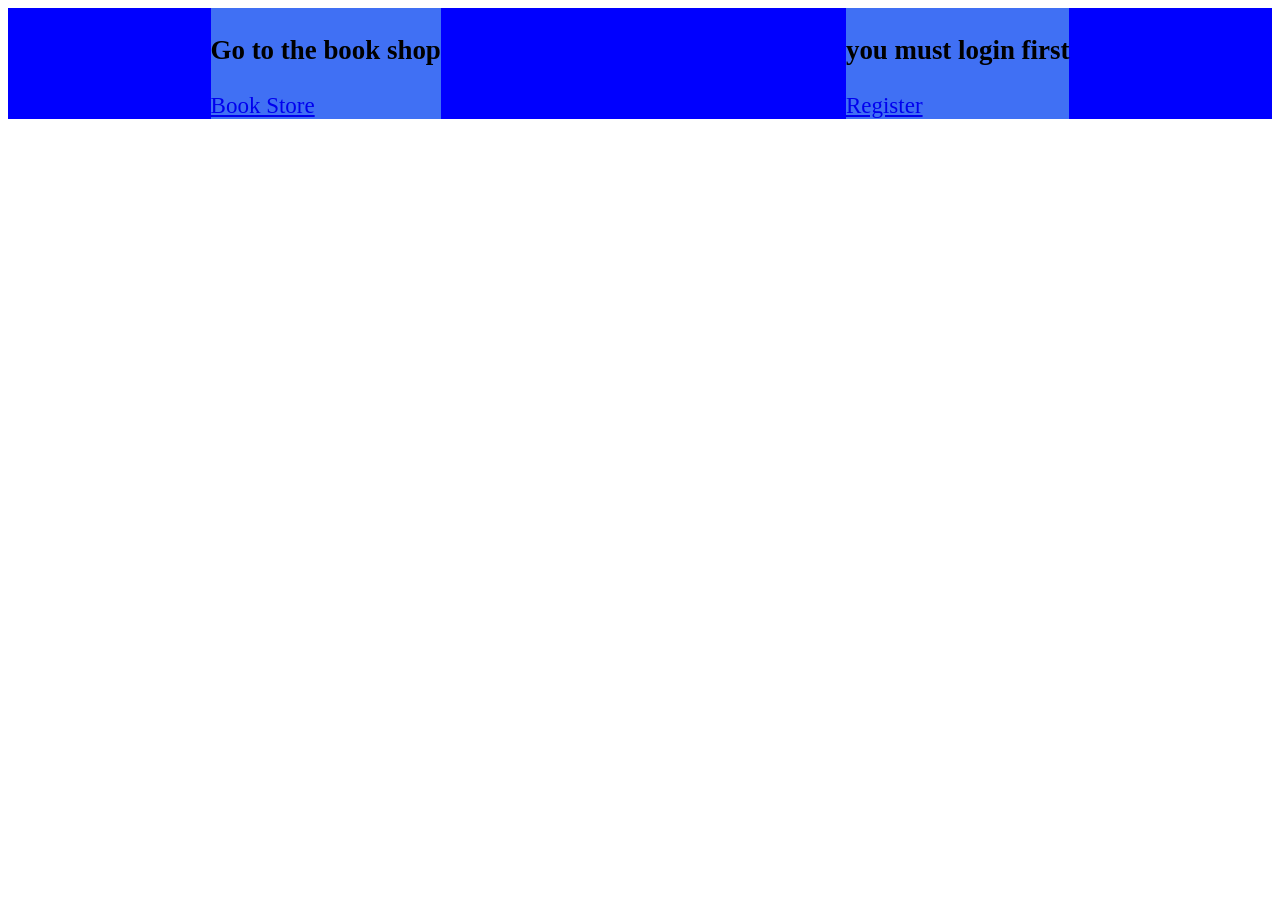
<file: Login Bootstrap/index.html>
<!DOCTYPE html>
<html lang="en">

<head>
    <meta charset="UTF-8">
    <meta http-equiv="X-UA-Compatible" content="IE=edge">
    <meta name="viewport" content="width=device-width, initial-scale=1.0">
    <title>Book</title>
    <style>
        .container {
            display: flex;
            justify-content: space-around;
            background-color: blue;
        }
        
        .a {
            font-size: 23px;
            background-color: #4070f4;
        }
    </style>
</head>

<body>
    <div class="container">
        <div class="a">
            <h3>Go to the book shop</h3>
            <a href="book.html">Book Store</a>
        </div>
        <div class="a">
            <h3>you must login first</h3>
            <a href="signin.html">Register</a>
        </div>
    </div>


</body>

</html>
</file>
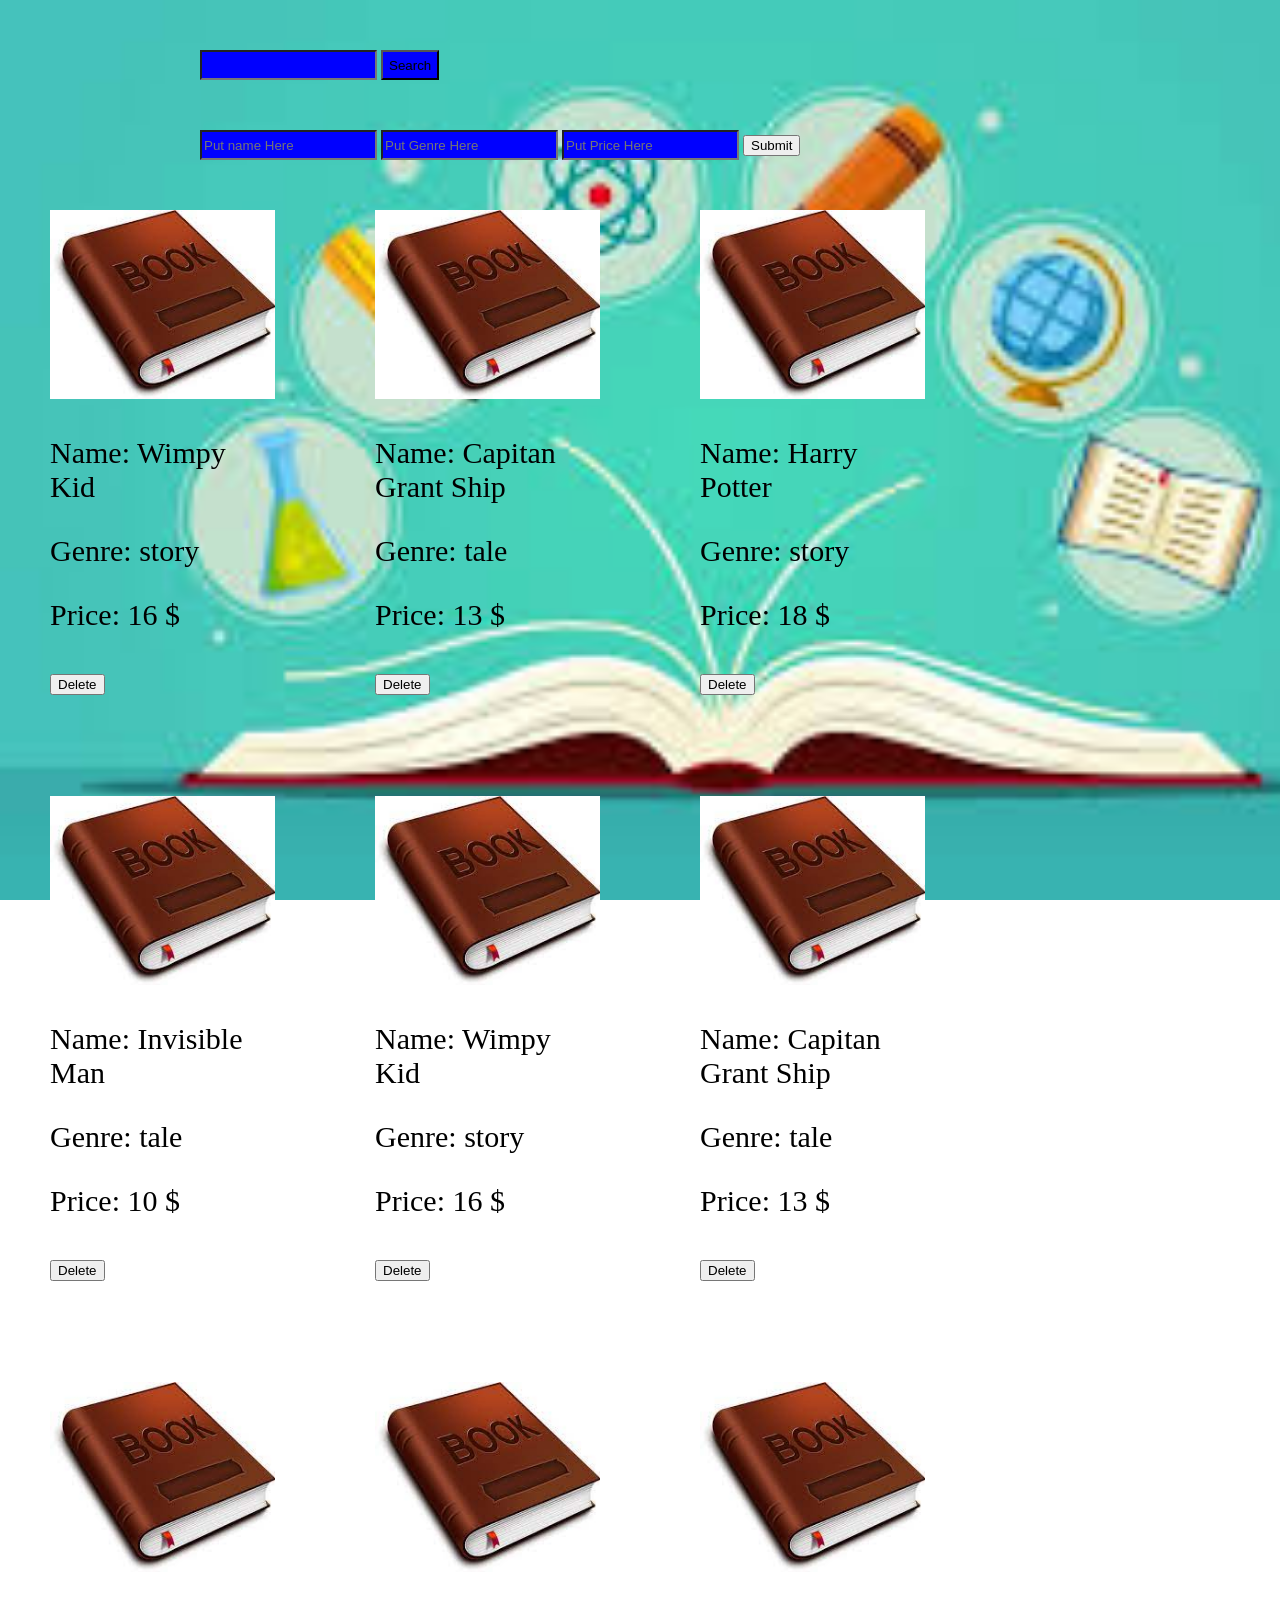
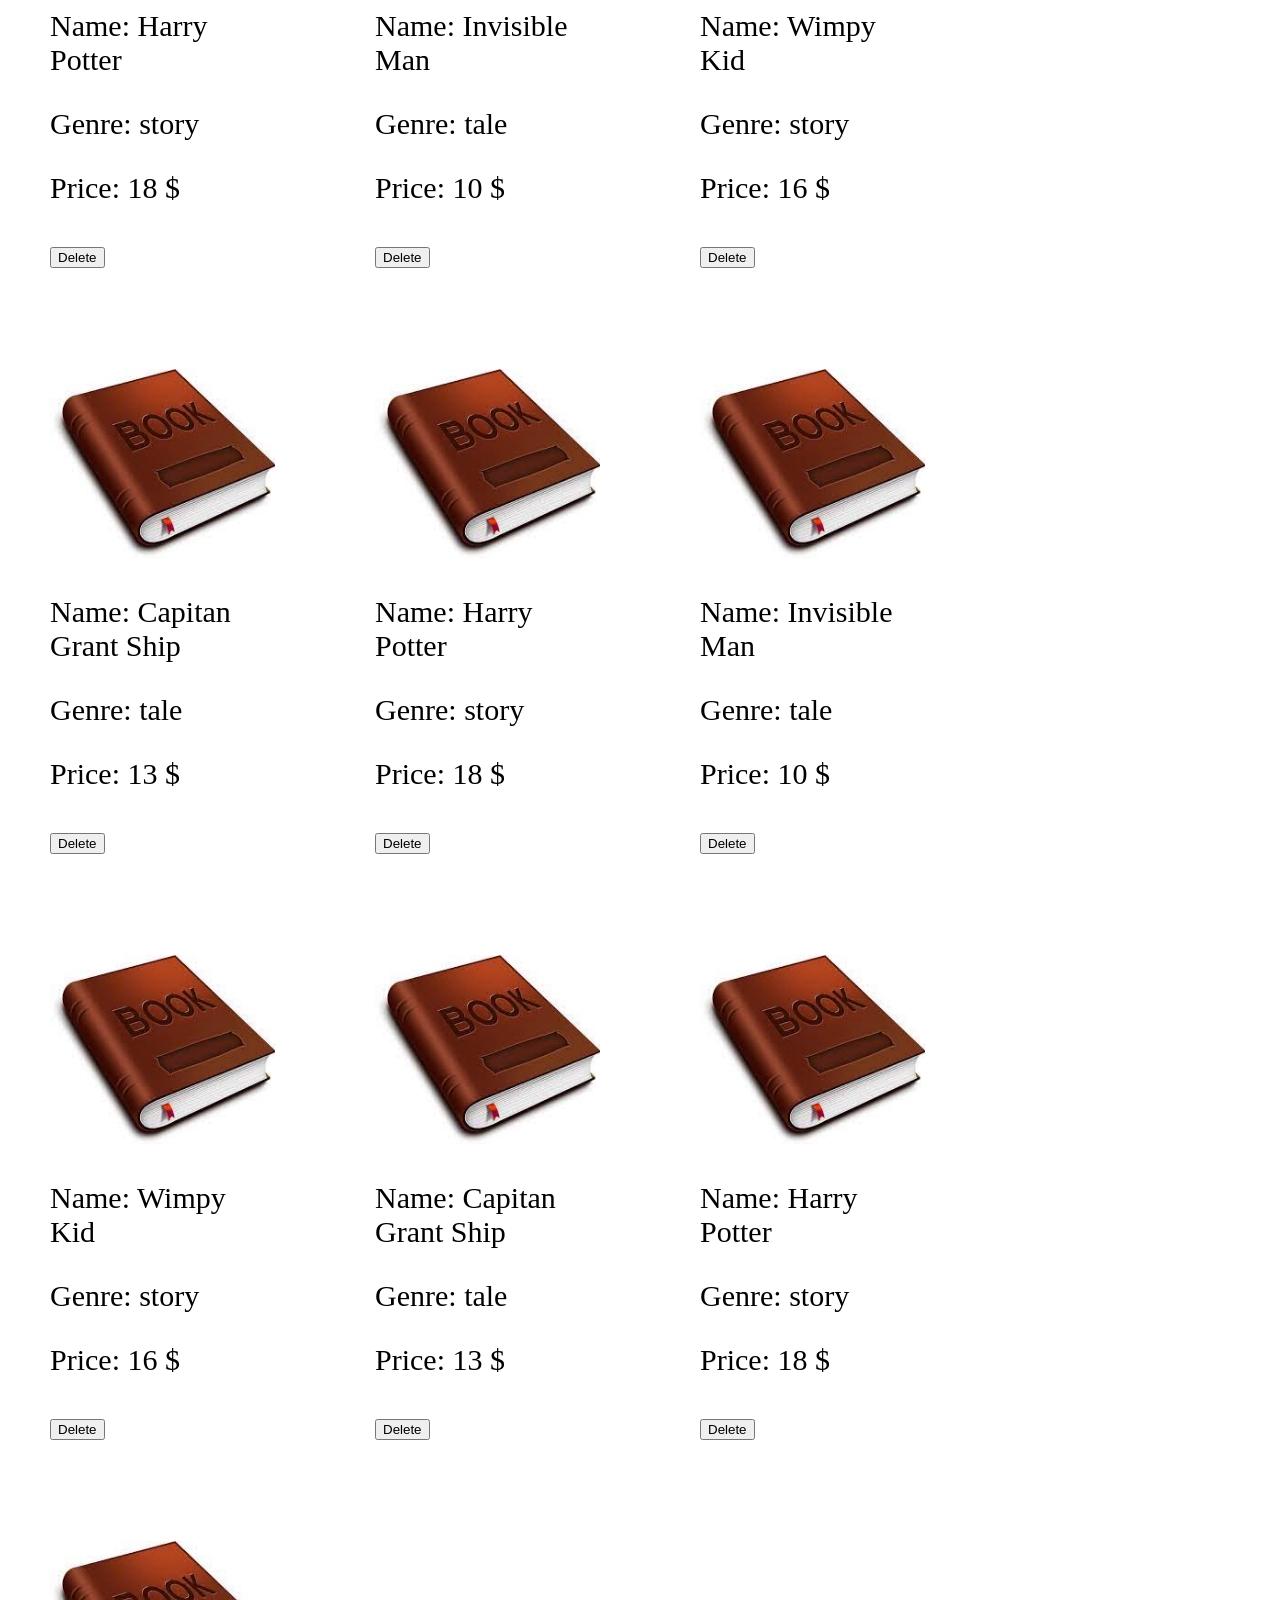
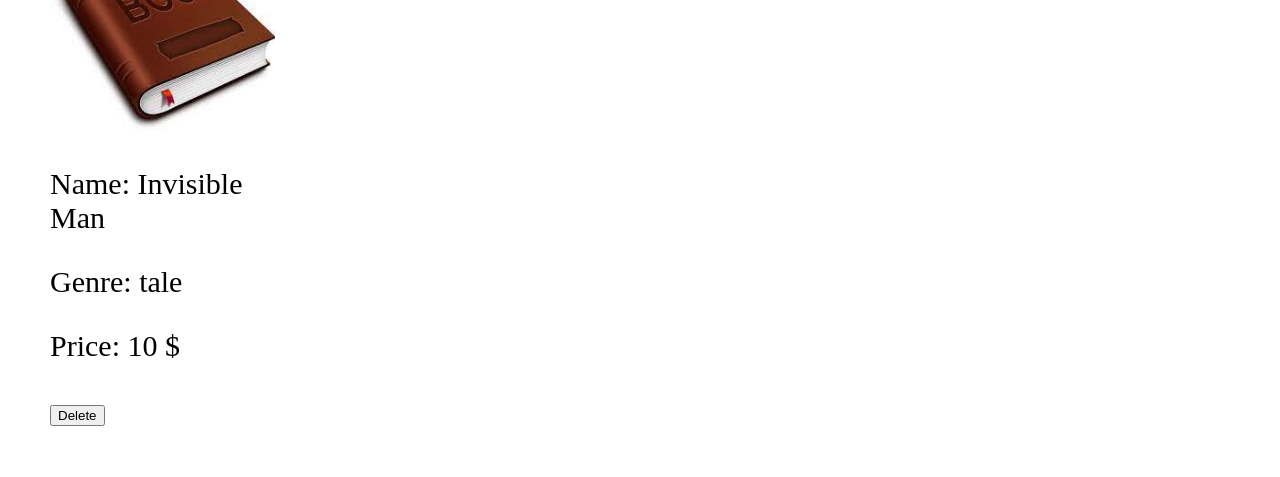
<file: Login Bootstrap/book.html>
<!DOCTYPE html>
<html lang="en">

<head>
    <meta charset="UTF-8">
    <meta http-equiv="X-UA-Compatible" content="IE=edge">
    <meta name="viewport" content="width=device-width, initial-scale=1.0">
    <title>Book Store</title>
    <script src="https://ajax.googleapis.com/ajax/libs/jquery/3.6.0/jquery.min.js"></script>
    <script defer src="book.js"></script>
    <link rel="stylesheet" href="book.css">
</head>

<body>
    <div class="container">
        <div class="row">
            <div class="col-4">
                <div>
                    <form action="#" id="search">
                        <input type="search" name="search" id="search-txt">
                        <input type="submit" value="Search">
                    </form>
                    <form id="inputt">
                        <input id="name-input" type="text" placeholder="Put name Here">
                        <input id="genre-input" type="text" placeholder="Put Genre Here">
                        <input id="price-input" type="text" placeholder="Put Price Here">
                        <button>Submit</button>
                    </form>
                </div>
            </div>
        </div>
        <div class="row users">
            <!-- <div class="col-4">
                <div class="box">
                    <img src="book-img.jfif" alt="">
                    <p>Name: <span>Wimpy Kid</span></p>
                    <p>Genre: <span>story</span></p>
                    <p>Price: <span>16$</span></p>
                </div>
            </div>
            <div class="col-4">
                <div class="box">
                    <img src="book-img.jfif" alt="">
                    <p>Name: <span>Capitan Grant ship</span></p>
                    <p>Genre: <span>tale</span></p>
                    <p>Price: <span>13$</span></p>
                </div>
            </div>
            <div class="col-4">
                <div class="box">
                    <img src="book-img.jfif" alt="">
                    <p>Name: <span>Harry Potter</span></p>
                    <p>Genre: <span>story</span></p>
                    <p>Price: <span>18$</span></p>
                </div>
            </div>
            <div class="col-4">
                <div class="box">
                    <img src="book-img.jfif" alt="">
                    <p>Name: <span>Invisible Man</span></p>
                    <p>Genre: <span>tale</span></p>
                    <p>Price: <span>10$</span></p>
                </div>
            </div> -->
        </div>
    </div>
</body>

</html>
</file>
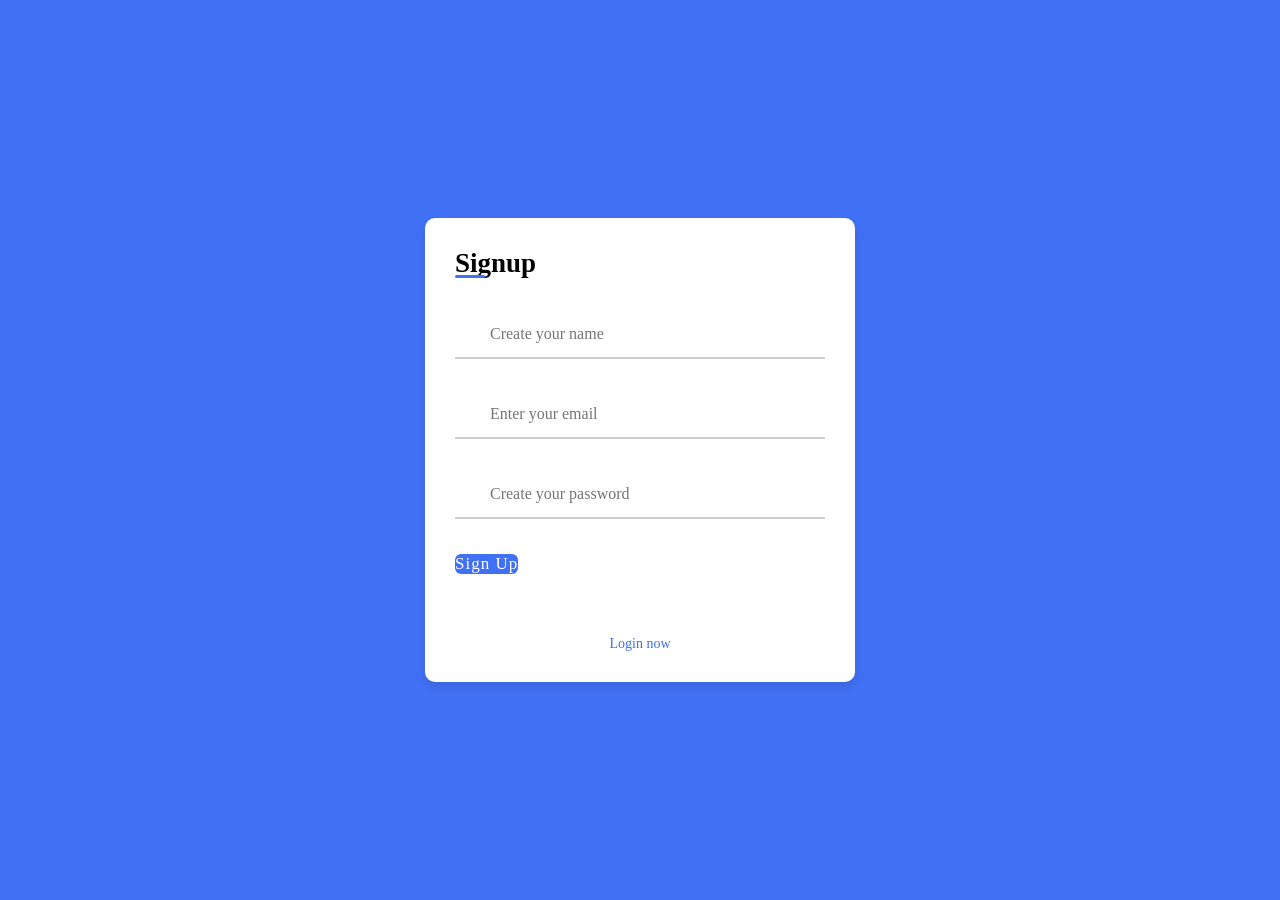
<file: Login Bootstrap/register.html>
<!DOCTYPE html>
<html lang="en">

<head>
    <meta charset="UTF-8">
    <meta http-equiv="X-UA-Compatible" content="IE=edge">
    <meta name="viewport" content="width=device-width, initial-scale=1.0">
    <title>Registration</title>
    <link rel="stylesheet" href="style.css">
    <link rel="stylesheet" href="https://unicons.iconscout.com/release/v4.0.0/css/line.css">
    <script src="register.js" defer></script>
</head>

<body>
    <div class="container">
        <div class="forms">
            <div class="form login">
                <span class="title">Signup</span>

                <form id="signup">
                    <div class="input-field">
                        <input id="sname" type="text" placeholder="Create your name" required>
                        <i class="uil uil-envelope icon"></i>
                    </div>
                    <div class="input-field">
                        <input type="text" id="semail" placeholder="Enter your email" required>
                        <i class="uil uil-envelope icon"></i>
                    </div>
                    <div class="input-field">
                        <input id="spassword" type="password" placeholder="Create your password" required>
                        <i class="uil uil-lock icon"></i>
                        <i class="uil uil-eye-slash " id="showHidePw"></i>
                    </div>




                    <div class="input-field button">
                        <button id="btn1">Sign Up</button>
                    </div>
                </form>

                <div class="login-signup">
                    <span class="text"></span>
                    <a href="signin.html" class="text signup-text">Login now</a>
                    </span>
                </div>
            </div>
</body>

</html>
</file>
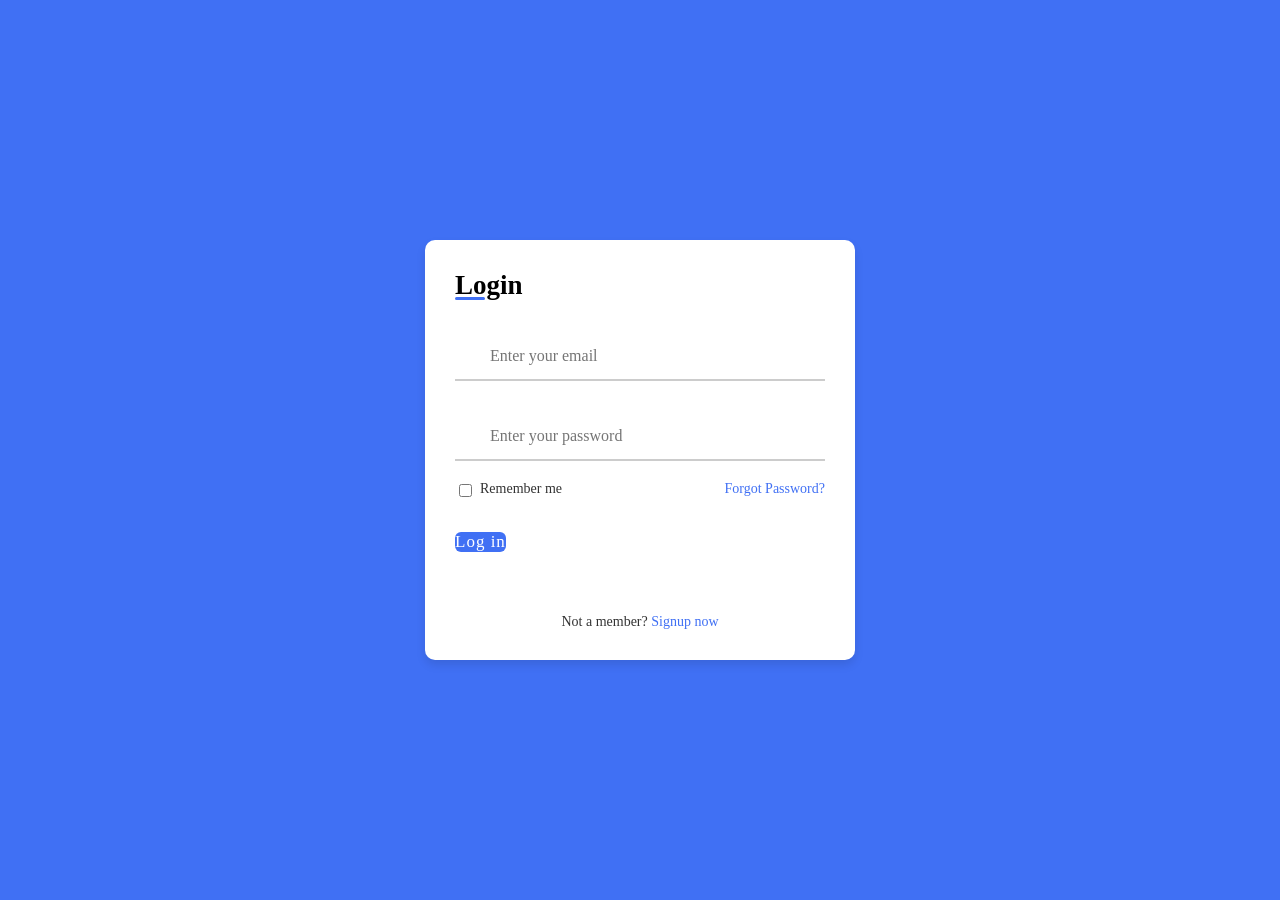
<file: Login Bootstrap/signin.html>
<!DOCTYPE html>
<html lang="en">

<head>
    <meta charset="UTF-8">
    <meta http-equiv="X-UA-Compatible" content="IE=edge">
    <meta name="viewport" content="width=device-width, initial-scale=1.0">
    <title>Login</title>
    <link rel="stylesheet" href="style.css">
    <link rel="stylesheet" href="https://unicons.iconscout.com/release/v4.0.0/css/line.css">
    <script src="main.js" defer></script>
</head>

<body>
    <div class="container">
        <div class="forms">
            <div class="form login">
                <span class="title">Login</span>

                <form id="login">
                    <div class="input-field">
                        <input id="email" type="text" placeholder="Enter your email" required>
                        <i class="uil uil-envelope icon"></i>
                    </div>
                    <div class="input-field">
                        <input id="password" type="password" placeholder="Enter your password" required>
                        <i class="uil uil-lock icon"></i>
                        <i class="uil uil-eye-slash " id="showHidePw"></i>
                    </div>

                    <div class="checkbox-text">
                        <div class="checkbox-content">
                            <input type="checkbox" id="logCheck">
                            <label for="logCheck" class="text">Remember me</label>
                        </div>
                        <a href="#" class="text">Forgot Password?</a>
                    </div>

                    <div class="input-field button">
                        <button id="btn2">Log in</button>
                    </div>
                </form>

                <div class="login-signup">
                    <span class="text">Not a member?
                        <a href="register.html" class="text signup-text">Signup now</a>
                    </span>
                </div>
            </div>



</body>

</html>
</file>
<file: Login Bootstrap/book.css>
* {
    box-sizing: border-box;
}

body {
    margin: 0;
    background-image: url(book.jfif);
    background-size: cover;
    background-attachment: fixed;
}

.row {
    display: flex;
    flex-wrap: wrap;
}

.box {
    margin: 50px;
    font-size: 30px;
    width: 225px;
}

.box img {
    width: 100%;
}

form {
    margin-top: 50px;
    margin-left: 200px;
}

input {
    background-color: blue;
    height: 30px;
}

#dlt {
    background-color: red;
    width: 225px;
    border: none;
}
</file>
<file: Login Bootstrap/style.css>
* {
    margin: 0;
    padding: 0;
    box-sizing: border-box;
    font-family: 'sans-serif';
}

body {
    height: 100vh;
    display: flex;
    align-items: center;
    justify-content: center;
    background-color: #4070f4;
}

.container {
    position: relative;
    max-width: 430px;
    width: 100%;
    background: #fff;
    border-radius: 10px;
    box-shadow: 0 5px 10px rgba(0, 0, 0, 0.1);
}

.container .form {
    padding: 30px;
}

.container .form .title {
    position: relative;
    font-size: 27px;
    font-weight: 600;
}

.form .title::before {
    content: '';
    position: absolute;
    left: 0;
    bottom: 0;
    height: 3px;
    width: 30px;
    background-color: #4070f4;
    border-radius: 25px;
}

.form .input-field {
    position: relative;
    height: 50px;
    width: 100%;
    margin-top: 30px;
}

.input-field input {
    position: absolute;
    height: 100%;
    width: 100%;
    padding: 0 35px;
    border: none;
    outline: none;
    font-size: 16px;
    border-bottom: 2px solid #ccc;
    border-top: 2px solid transparent;
}

.input-field input:is(:focus, :valid) {
    border-bottom-color: #4070f4;
}

.input-field i {
    position: absolute;
    top: 50%;
    left: 0;
    transform: translateY(-50%);
    color: #999;
    font-size: 23px;
}

.input-field input:is(:focus, :valid)~i {
    color: #4070f4;
}

.input-field i.icon {
    left: 0;
}

#showHidePw {
    margin-left: 340px;
    cursor: pointer;
    padding: 10px;
}

.form .checkbox-text {
    display: flex;
    align-items: center;
    justify-content: space-between;
    margin-top: 20px;
}

.checkbox-text .checkbox-content {
    display: flex;
    align-items: center;
}

.checkbox-content input {
    margin: 0 8px -2px 4px;
    accent-color: #4070f4;
}

.form a.text {
    color: #4070f4;
    text-decoration: none;
}

.form a:hover {
    text-decoration: underline;
}

.form .text {
    color: #333;
    font-size: 14px;
}

.form .button {
    margin-top: 35px;
}

.form button {
    border: none;
    background-color: #4070f4;
    color: #fff;
    letter-spacing: 1px;
    border-radius: 6px;
    font-size: 17px;
    font-weight: 500;
    cursor: pointer;
    transition: all 0.3se ease;
}

.button input:hover {
    background-color: #265df2;
}

.form .login-signup {
    margin-top: 30px;
    text-align: center;
}
</file>
